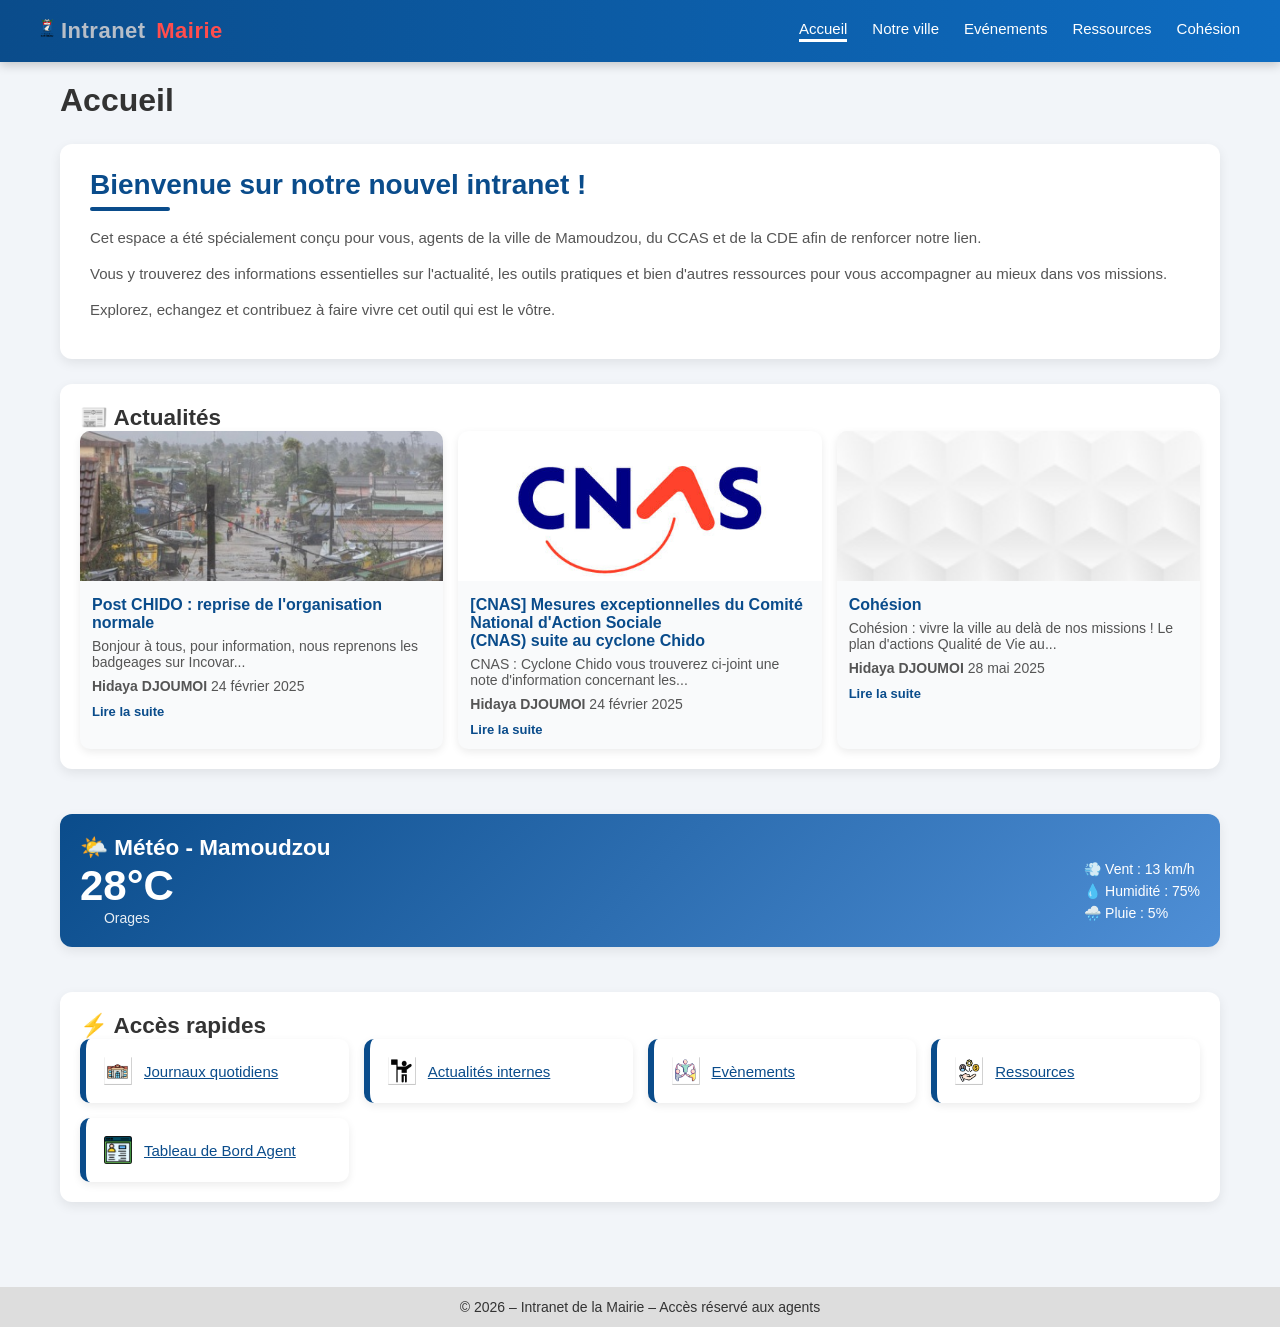
<file: FrontOffice/index.html>
<!DOCTYPE html>
<html lang="fr">
<head>
    <meta charset="UTF-8">
    <meta name="viewport" content="width=device-width, initial-scale=1.0">
    <title>Intranet - Accueil</title>
    <link rel="stylesheet" href="../CSS/style.css">
</head>
<body>
    <header class="header">
        <a class="logo" href="index.html">
            <img src="../Images/Logo.png" alt="Logo Mairie">
            <span class="logo-white">Intranet </span><span class="logo-red">Mairie</span>
        </a>

            <nav class="nav">
                <a class="active"   href="index.html">Accueil</a>
                <a href="city.html">Notre ville</a>
                <a href="events.html">Evénements</a>
                <a href="ressources.html">Ressources</a>
                <a href="cohesion.html">Cohésion</a>
            </nav>
    </header>


<!-- CONTENU PRINCIPAL -->
    <main class="container">
        <h1>Accueil</h1>
        <div class="intro">
            <h1>Bienvenue sur notre nouvel intranet !</h1>
            <p>Cet espace a été spécialement conçu pour vous, agents de la ville de Mamoudzou, du CCAS et de la CDE afin de renforcer notre lien.</p>
            <p>Vous y trouverez des informations essentielles sur l'actualité, les outils pratiques et bien d'autres ressources pour vous accompagner au mieux dans vos missions. </p>
            <p>Explorez, echangez et contribuez à faire vivre cet outil qui est le vôtre.</p>
        </div>



        <section class="dashboard">

            <div class="card">
    <h2>📰 Actualités</h2>

    <div class="news-grid">

        <div class="news-card">
            <img src="../Images/CHIDO.jpg" alt="CHIDO" class="amenagement">
            <div class="news-content">
                <h3>Post CHIDO : reprise de l'organisation normale</h3>
                <p>Bonjour à tous, pour information, nous reprenons les badgeages sur Incovar...</p>
                <p><strong>Hidaya DJOUMOI</strong> 24 février 2025</p>
                <a href="">Lire la suite</a>
            </div>
        </div>

        <div class="news-card">
            <img src="../Images/CNAS.jpg" alt="CNAS" class="CentreSocial">
            <div class="news-content">
                <h3>[CNAS] Mesures exceptionnelles du Comité National d'Action Sociale <br>
                (CNAS) suite au cyclone Chido</h3>
                <p>CNAS : Cyclone Chido vous trouverez ci-joint une note d'information concernant les...</p>
                <p><strong>Hidaya DJOUMOI</strong> 24 février 2025</p>
                <a href="">Lire la suite</a>
            </div>
        </div>

        <div class="news-card">
            <img src="../Images/cohésion.jpg" alt="Cohésion" class="Forum">
            <div class="news-content">
                <h3>Cohésion</h3>
                <p>Cohésion : vivre la ville au delà de nos missions ! Le plan d'actions Qualité de Vie au...</p>
                <p><strong>Hidaya DJOUMOI</strong>   28 mai 2025</p>
                <a href="">Lire la suite</a>
            </div>
        </div>

    </div>
</div>


            <div class="card weather">
    <h2>🌤️ Météo - Mamoudzou</h2>

    <div class="weather-box">
        <div class="weather-left">
            <div class="temp">28°C</div>
            <div class="desc">Orages</div>
        </div>

        <div class="weather-right">
            <p>💨 Vent : 13 km/h</p>
            <p>💧 Humidité : 75%</p>
            <p>🌧️ Pluie : 5%</p>
        </div>
    </div>
</div>


            <!-- Accès rapides -->
            <div class="card">
                <h2>⚡ Accès rapides</h2>
                <div class="quick-links">
                    <a href="info_jour.html" class="quick-item">
                        <img src="../Images/Journaux.jpg" class="icon">
                        <span>Journaux quotidiens</span>
                    </a>
                    <a href="guide_arrivant.html" class="quick-item">
                        <img src="../Images/Actualités.jpg" class="icon">
                        <span>Actualités internes</span>
                    </a>
                    <a href="events.html" class="quick-item">
                        <img src="../Images/évènements.jpg" class="icon">
                        <span>Evènements</span>
                    </a>
                    <a href="ressources.html" class="quick-item">
                        <img src="../Images/Ressources.jpg" class="icon">
                        <span>Ressources</span>
                    </a>
                    <a href="tableau_bord.html" class="quick-item">
                        <img src="../Images/TableauDeBord.jpg" class="icon">
                        <span>Tableau de Bord Agent</span>
                    </a>
                </div>
            </div>

        </section>
    </main>

    <!-- FOOTER -->
    <footer class="footer">
        © 2026 – Intranet de la Mairie – Accès réservé aux agents
    </footer>

</body>
</html>
</file>
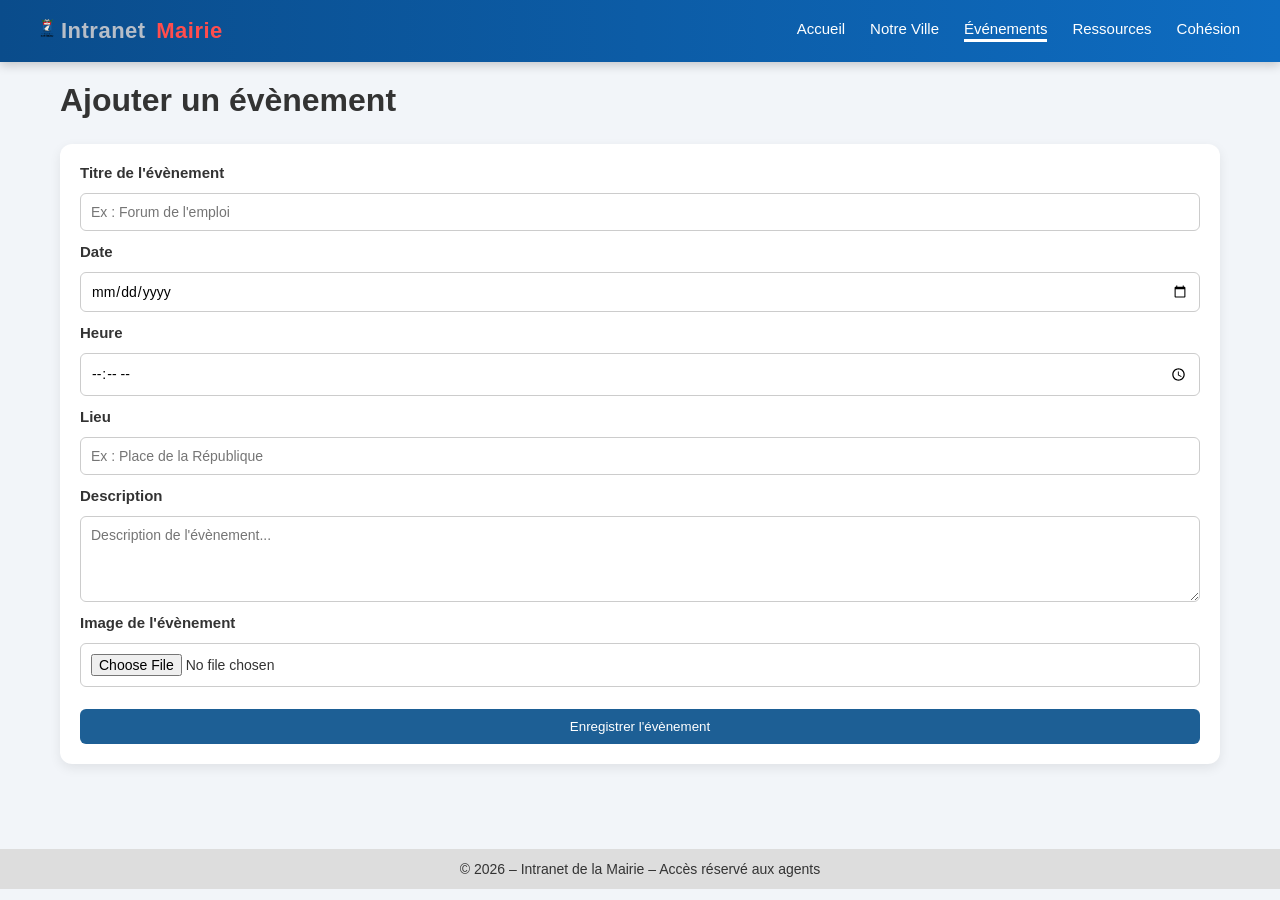
<file: FrontOffice/ajout_events.html>
<!DOCTYPE html>
<html lang="fr">
<head>
    <meta charset="UTF-8">
    <title>Intranet Mairie - Événements</title>
    <link rel="stylesheet" href="../CSS/style.css">
</head>
<body>

    <!-- HEADER -->
    <header class="header">
        <a class="logo" href="index.html">
            <img src="../Images/Logo.png" alt="Logo Mairie">
            <span class="logo-white">Intranet </span><span class="logo-red">Mairie</span>
        </a>
        <nav class="nav">
            <a href="index.html">Accueil</a>
            <a href="city.html">Notre Ville</a>
            <a class="active" href="events.html">Événements</a>
            <a href="ressources.html">Ressources</a>
            <a href="cohesion.html">Cohésion</a>
        </nav>
    </header>

<main class="container">

    <h1>Ajouter un évènement</h1>

    <div class="card">

        <form>

            <label>Titre de l'évènement</label>
            <input type="text" placeholder="Ex : Forum de l'emploi">

            <label>Date</label>
            <input type="date">

            <label>Heure</label>
            <input type="time">

            <label>Lieu</label>
            <input type="text" placeholder="Ex : Place de la République">

            <label>Description</label>
            <textarea rows="4" placeholder="Description de l'évènement..."></textarea>

            <label>Image de l'évènement</label>
            <input type="file">

            <button type="submit" class="btn-outline">
                Enregistrer l'évènement
            </button>

        </form>

    </div>

</main>

    <!-- FOOTER -->
    <footer class="footer">
        © 2026 – Intranet de la Mairie – Accès réservé aux agents
    </footer>

</body>
</html>
</file>
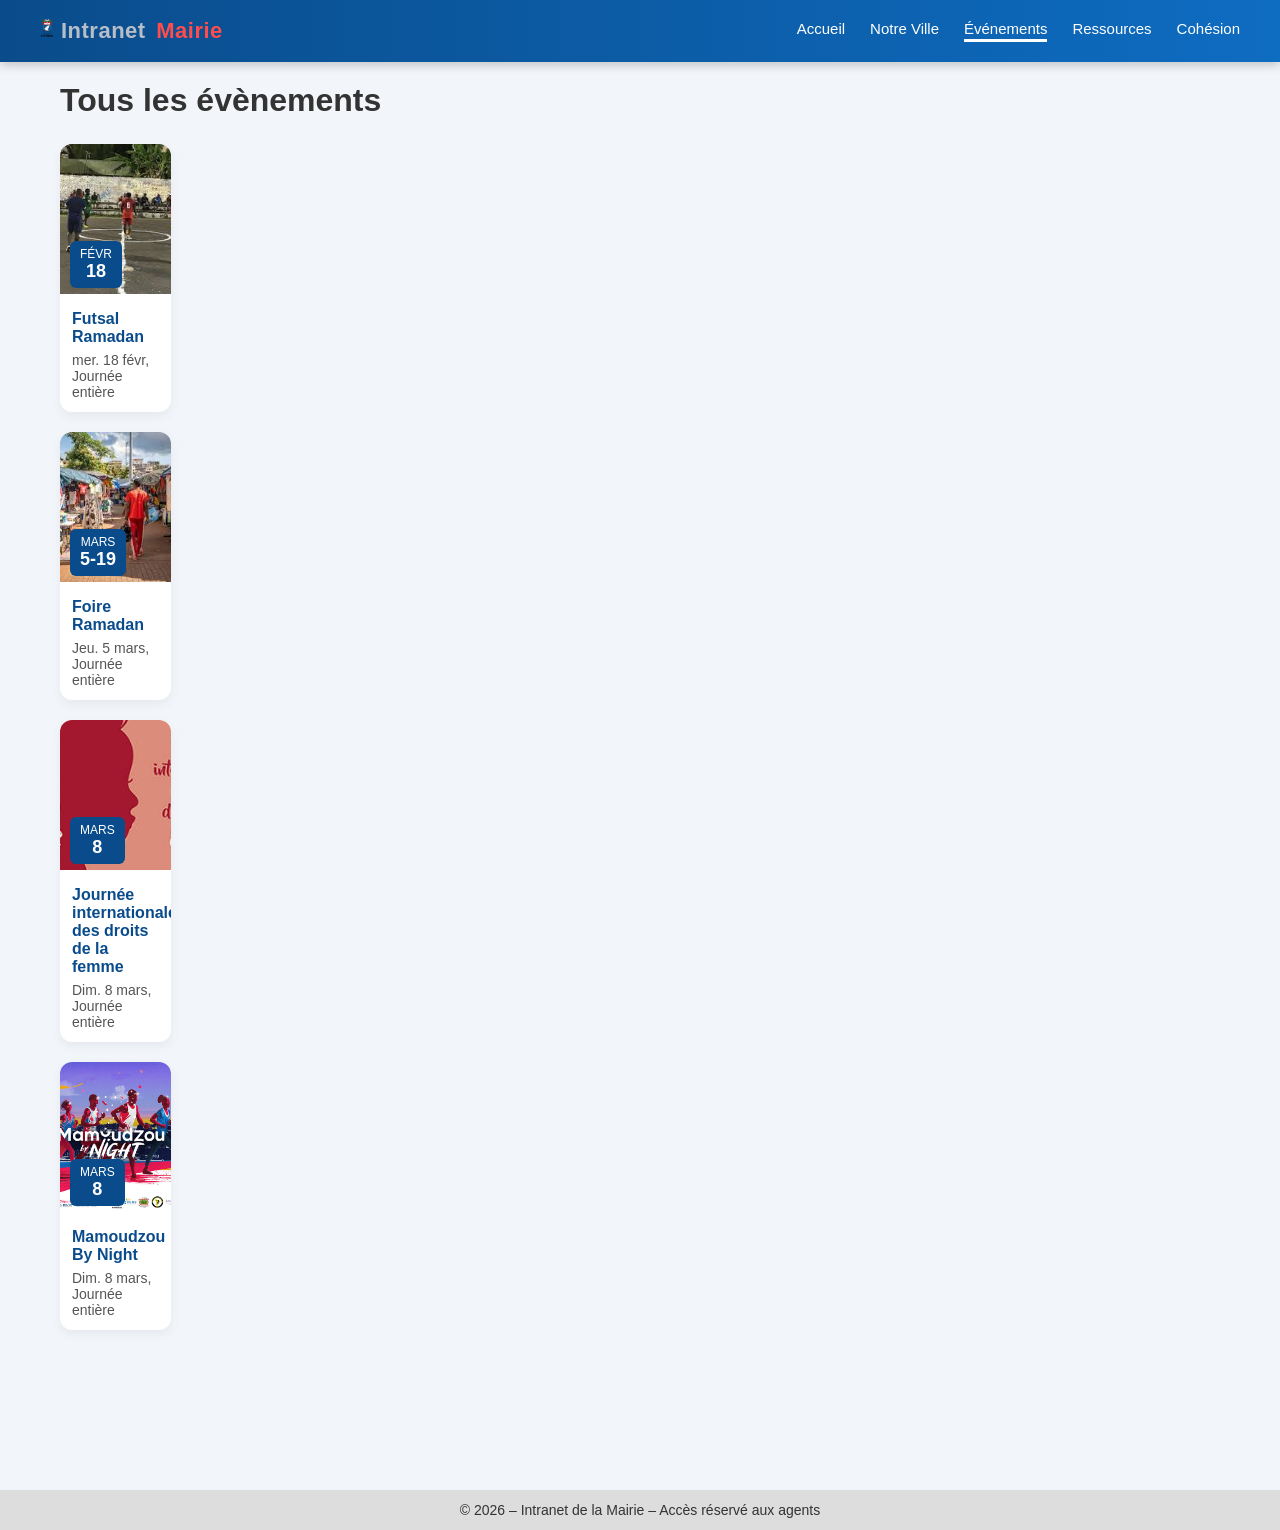
<file: FrontOffice/all_events.html>
<!DOCTYPE html>
<html lang="fr">
<head>
    <meta charset="UTF-8">
    <title>Intranet Mairie - Événements</title>
    <link rel="stylesheet" href="../CSS/style.css">
</head>
<body>

    <!-- HEADER -->
    <header class="header">
        <a class="logo" href="index.html">
            <img src="../Images/Logo.png" alt="Logo Mairie">
            <span class="logo-white">Intranet </span><span class="logo-red">Mairie</span>
        </a>
        <nav class="nav">
            <a href="index.html">Accueil</a>
            <a href="city.html">Notre Ville</a>
            <a class="active" href="events.html">Événements</a>
            <a href="ressources.html">Ressources</a>
            <a href="cohesion.html">Cohésion</a>
        </nav>
    </header>

    <main class="container">

<h1>Tous les évènements</h1>

<div class="events-grid">
    <!-- Grille -->
    <div class="events-grid">

        <!-- Carte 1 -->
        <div class="event-card">
            <div class="event-img">
                <img src="../Images/futsal.jpg" alt="Futsal">
                <div class="event-date">
                    <span>FÉVR</span>
                    <strong>18</strong>
                </div>
            </div>

            <div class="event-info">
                <h3>Futsal Ramadan</h3>
                <p>mer. 18 févr, Journée entière</p>
            </div>
        </div>

        <!-- Carte 2 -->
        <div class="event-card">
            <div class="event-img">
                <img src="../Images/Foire.jpg" alt="Foire">
                <div class="event-date">
                    <span>MARS</span>
                    <strong>5-19</strong>
                </div>
            </div>

            <div class="event-info">
                <h3>Foire Ramadan</h3>
                <p>Jeu. 5 mars, Journée entière</p>
            </div>
        </div>

        <!-- Carte 3 -->
        <div class="event-card">
            <div class="event-img">
                <img src="../Images/Women.jpg" alt="Women">
                <div class="event-date">
                    <span>MARS</span>
                    <strong>8</strong>
                </div>
            </div>

            <div class="event-info">
                <h3>Journée internationale des droits de la femme</h3>
                <p>Dim. 8 mars, Journée entière</p>
            </div>
        </div>

        <!-- Carte 4 -->
        <div class="event-card">
            <div class="event-img">
                <img src="../Images/Mamoudzounight.jpg" alt="Mamoudzou">
                <div class="event-date">
                    <span>MARS</span>
                    <strong>8</strong>
                </div>
            </div>

            <div class="event-info">
                <h3>Mamoudzou By Night</h3>
                <p>Dim. 8 mars, Journée entière</p>
            </div>
        </div>

    </div>
    
</div>

</main>

    <!-- FOOTER -->
    <footer class="footer">
        © 2026 – Intranet de la Mairie – Accès réservé aux agents
    </footer>

</body>
</html>
</file>
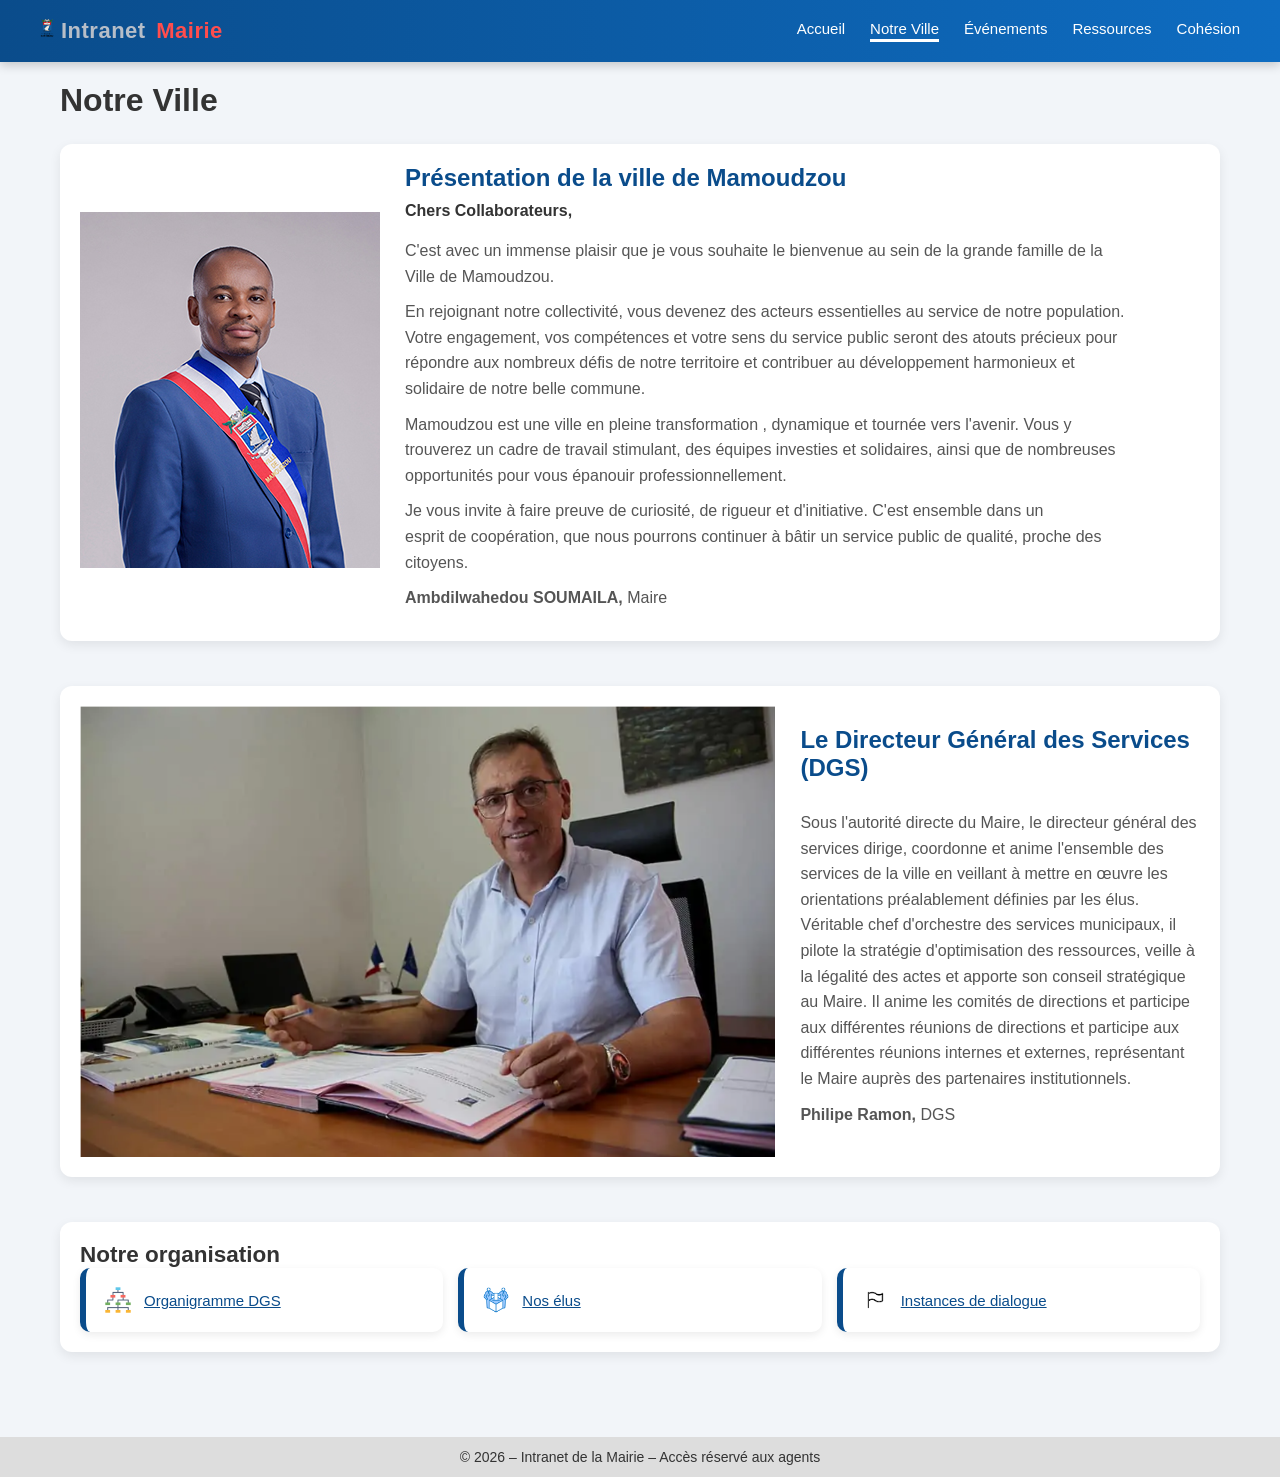
<file: FrontOffice/city.html>
<!DOCTYPE html>
<html lang="fr">
<head>
    <meta charset="UTF-8">
    <title>Intranet Mairie - Notre Ville</title>
    <link rel="stylesheet" href="../CSS/style.css">
</head>
<body>

    <!-- HEADER -->
    <header class="header">
        <a class="logo" href="index.html">
            <img src="../Images/Logo.png" alt="Logo Mairie">
            <span class="logo-white">Intranet </span><span class="logo-red">Mairie</span>
        </a>

        <nav class="nav">
            <a href="index.html">Accueil</a>
            <a class="active" href="city.html">Notre Ville</a>
            <a href="events.html">Événements</a>
            <a href="ressources.html">Ressources</a>
            <a href="cohesion.html">Cohésion</a>
        </nav>
    </header>

    <!-- CONTENU -->
    <main class="container">
        <h1>Notre Ville</h1>

        <section class="dashboard">

            <div class="bloc-horizontal">
                <a href="../Images/Maire.jpg" target="_blank">
                    <img src="../Images/Maire.jpg" alt="Le Maire" class="Maire">
                </a>

                <div class="bloc-texte">
                    <h2>Présentation de la ville de Mamoudzou</h2>
                    <h4>Chers Collaborateurs,</h4>
                    <br>
                    <p>C'est avec un immense plaisir que je vous souhaite le bienvenue au sein de la grande famille de la Ville de Mamoudzou.</p>
                    <p>En rejoignant notre collectivité, vous devenez des acteurs essentielles au service de notre population. <br> 
                     Votre engagement, vos compétences et votre sens du service public seront des atouts précieux pour <br> répondre aux 
                     nombreux défis de notre territoire et contribuer au développement harmonieux et solidaire de notre belle commune.
                    </p>
                    <p>
                        Mamoudzou est une ville en pleine transformation , dynamique et tournée vers l'avenir. Vous y <br>
                        trouverez un cadre de travail stimulant, des équipes investies et solidaires, ainsi que de nombreuses <br>
                        opportunités pour vous épanouir professionnellement.
                    </p>
                    <p>
                        Je vous invite à faire preuve de curiosité, de rigueur et d'initiative. C'est ensemble dans un <br>
                        esprit de coopération, que nous pourrons continuer à bâtir un service public de qualité, proche des citoyens.
                    </p>
                    <p><strong>Ambdilwahedou SOUMAILA,</strong> Maire</p>
                </div>
            </div>

                  <!-- Présentation -->
            <div class="bloc-horizontal">
                <a href="../Images/DGS.jpg" target="_blank">
                    <img src="../Images/DGS.jpg" alt="DGS" class="DGS">
                </a>

                <div class="bloc-texte">
                <h2>Le Directeur Général des Services (DGS)</h2><br>
                <p>Sous l'autorité directe du Maire, le directeur général des services
                dirige, coordonne et anime l'ensemble des services de la ville en
                veillant à mettre en œuvre les orientations préalablement définies 
                par les élus. Véritable chef d'orchestre des services municipaux, il 
                pilote la stratégie d'optimisation des ressources, veille à la légalité 
                des actes et apporte son conseil stratégique au Maire. Il anime les 
                comités de directions et participe aux différentes réunions de
                directions et participe aux différentes réunions internes et externes,
                représentant le Maire auprès des partenaires institutionnels.</p>

                <p><strong>Philipe Ramon, </strong> DGS</p>
                </div>
            </div>

            <div class="card">
            <h2>Notre organisation</h2>
                <div class="quick-links">
                    <a href="../Images/Organigramme.jpg" class="quick-item">
                        <img src="../Images/Organigramme_icone.jpg" class="icon">
                        <span>Organigramme DGS</span>
                    </a>
                    <a href="https://www.mamoudzou.yt/ma-ville/vie-municipale/vos-elus/le-conseil-municipal/#gallery-id-63797" class="quick-item">
                        <img src="../Images/Nos-élus.jpg" class="icon">
                        <span>Nos élus</span>
                    </a>
                    <a href="guide_arrivant.html" class="quick-item">
                        <img src="../Images/Instance.jpg" class="icon">
                        <span>Instances de dialogue</span>
                    </a>
                </div>

            </div>

        </section>
    </main>

    <!-- FOOTER -->
    <footer class="footer">
        © 2026 – Intranet de la Mairie – Accès réservé aux agents
    </footer>

</body>
</html>
</file>
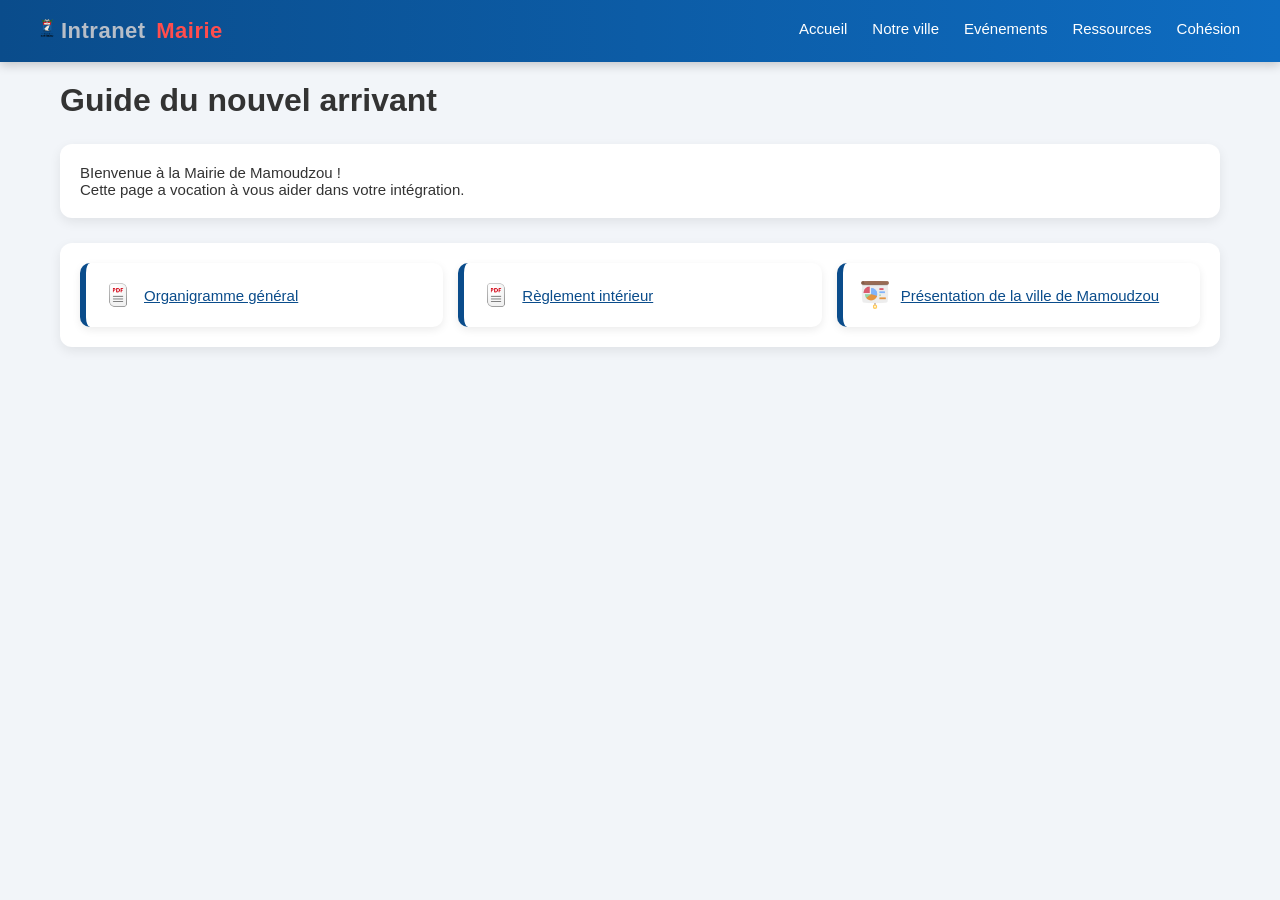
<file: FrontOffice/guide_arrivant.html>
<!DOCTYPE html>
<html lang="fr">
<head>
    <meta charset="UTF-8">
    <meta name="viewport" content="width=device-width, initial-scale=1.0">
    <title>Guide du nouvel arrivant</title>
    <link rel="stylesheet" href="../CSS/style.css">
</head>
<body>
    <header class="header">
        <a class="logo" href="index.html">
            <img src="../Images/Logo.png" alt="Logo Mairie">
            <span class="logo-white">Intranet </span><span class="logo-red">Mairie</span>
        </a>

            <nav class="nav">
                <a href="index.html">Accueil</a>
                <a href="city.html">Notre ville</a>
                <a href="events.html">Evénements</a>
                <a href="ressources.html">Ressources</a>
                <a href="cohesion.html">Cohésion</a>
            </nav>
    </header>

    <main class="container">
        <h1>Guide du nouvel arrivant </h1>

        <div class="card">
            <p>BIenvenue à la Mairie de Mamoudzou !</p>
            <p>Cette page a vocation à vous aider dans votre intégration.</p>
        </div>

        <div class="card">
            <div class="quick-links">
                <a href="../Images/Organigrammegénéral.pdf" class="quick-item">
                        <img src="../Images/pdf.png" class="icon">
                        <span>Organigramme général</span>
                    </a>
                    <a href="" class="quick-item">
                        <img src="../Images/pdf.png" class="icon">
                        <span>Règlement intérieur</span>
                    </a>
                    <a href="city.html" class="quick-item">
                        <img src="../Images/PrésentationMDZ.png" class="icon">
                        <span>Présentation de la ville de Mamoudzou</span>
                    </a>
            </div>



        </div>












































    </main>
</file>
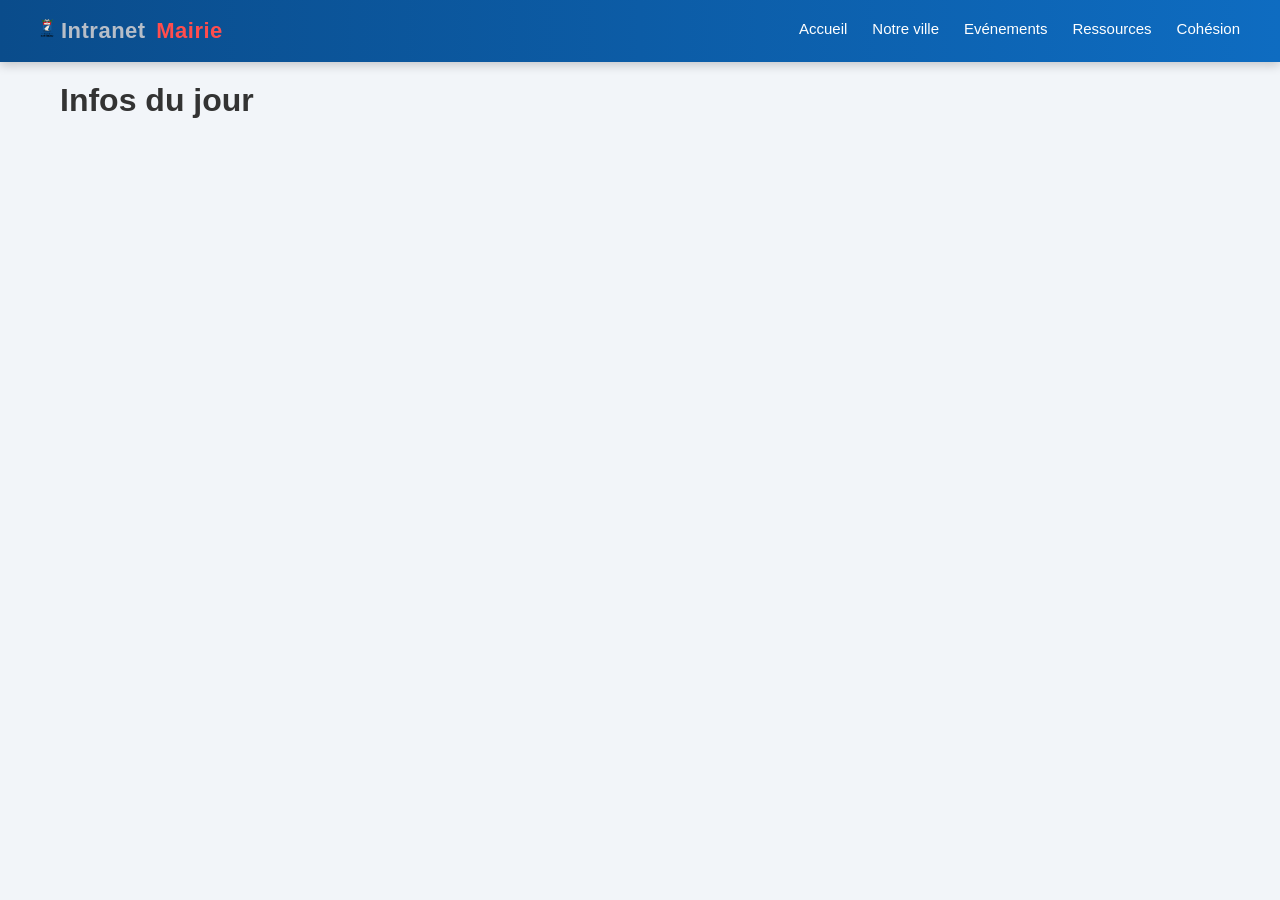
<file: FrontOffice/info_jour.html>
<!DOCTYPE html>
<html lang="fr">
<head>
    <meta charset="UTF-8">
    <meta name="viewport" content="width=device-width, initial-scale=1.0">
    <title>Infos du jour</title>
    <link rel="stylesheet" href="../CSS/style.css">
</head>
<body>
    <header class="header">
        <a class="logo" href="index.html">
            <img src="../Images/Logo.png" alt="Logo Mairie">
            <span class="logo-white">Intranet </span><span class="logo-red">Mairie</span>
        </a>

            <nav class="nav">
                <a href="index.html">Accueil</a>
                <a href="city.html">Notre ville</a>
                <a href="events.html">Evénements</a>
                <a href="ressources.html">Ressources</a>
                <a href="cohesion.html">Cohésion</a>
            </nav>
    </header>


    <main class="container">
        <h1>Infos du jour</h1>








    </main>
</file>
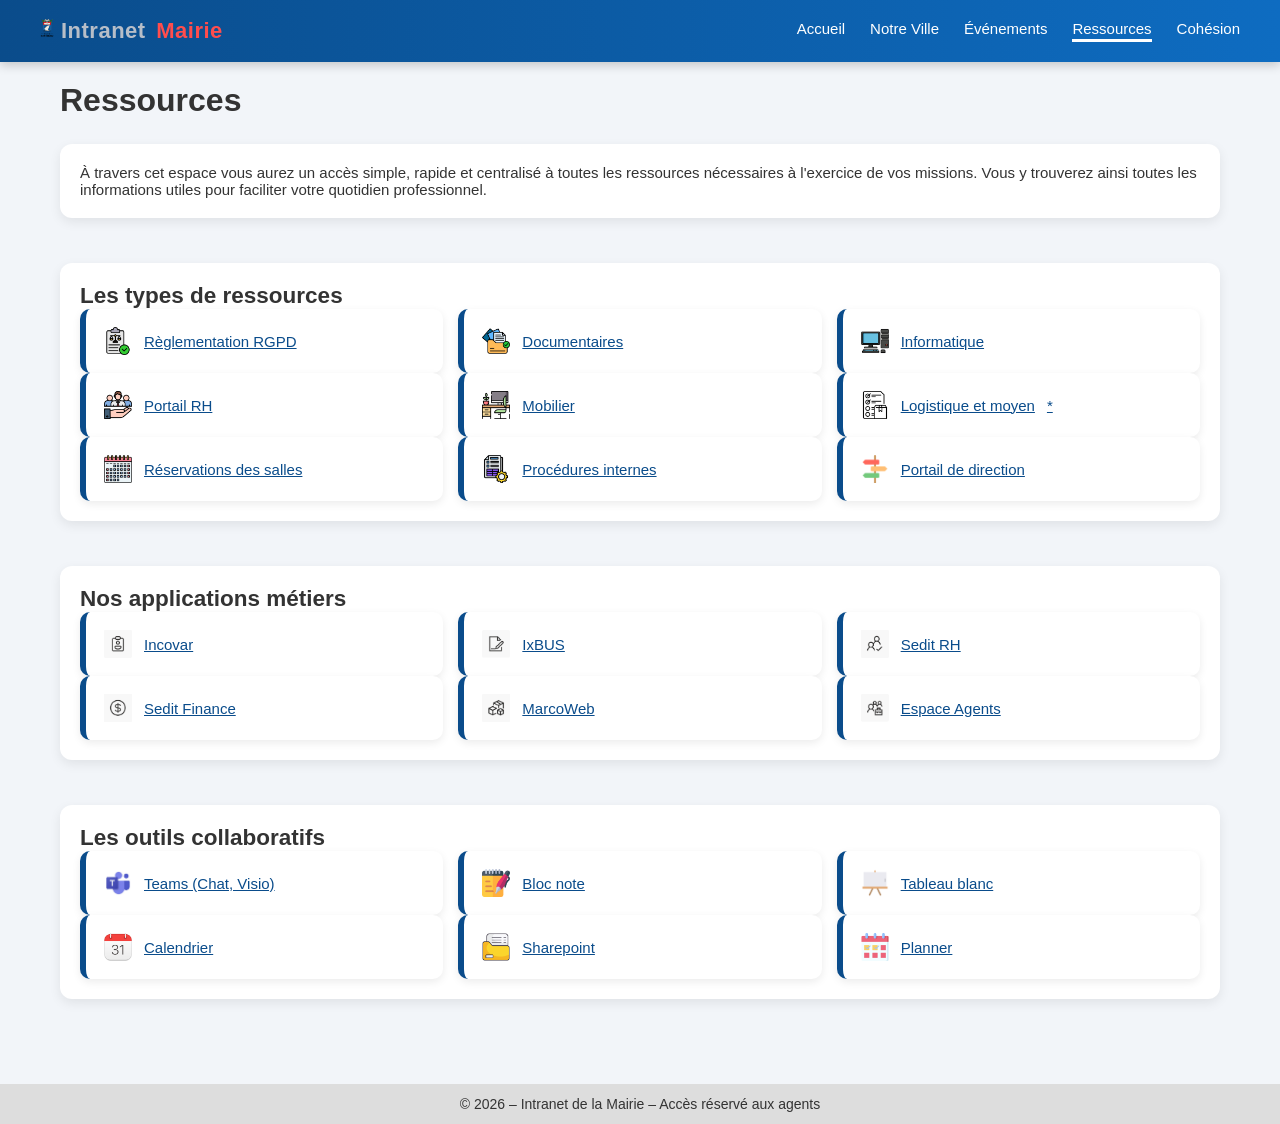
<file: FrontOffice/ressources.html>
<!DOCTYPE html>
<html lang="fr">
<head>
    <meta charset="UTF-8">
    <title>Intranet Mairie - Ressources</title>
    <link rel="stylesheet" href="../CSS/style.css">
</head>
<body>

    <!-- HEADER -->
    <header class="header">
        <a class="logo" href="index.html">
            <img src="../Images/Logo.png" alt="Logo Mairie">
            <span class="logo-white">Intranet </span><span class="logo-red">Mairie</span>
        </a>
        <nav class="nav">
            <a href="index.html">Accueil</a>
            <a href="city.html">Notre Ville</a>
            <a href="events.html">Événements</a>
            <a class="active" href="ressources.html">Ressources</a>
            <a href="cohesion.html">Cohésion</a>
        </nav>
    </header>

    <!-- CONTENU -->
    <main class="container">
        <h1>Ressources</h1>

        <section class="dashboard">

            <div class="card">
                <p>À travers cet espace vous aurez un accès simple, rapide et centralisé à toutes les
                ressources nécessaires à l'exercice de vos missions. Vous y trouverez ainsi toutes les <br>
                informations utiles pour faciliter votre quotidien professionnel.</p>
            </div>

                        <!-- Type ressources -->
            <div class="card">
                <h2>Les types de ressources</h2>
                <div class="quick-links">
                    <a href="" class="quick-item">
                        <img src="../Images/RGPD.jpg" class="icon">
                        <span>Règlementation RGPD</span>
                    </a>
                    <a href="" class="quick-item">
                        <img src="../Images/Documentation.jpg" class="icon">
                        <span>Documentaires</span>
                    </a>
                    <a href="" class="quick-item">
                        <img src="../Images/Info.jpg" class="icon">
                        <span>Informatique</span>
                    </a>
                </div>
                     <div class="quick-links">
                        <a href="" class="quick-item">
                            <img src="../Images/Portail.jpg" class="icon">
                            <span>Portail RH</span>
                        </a>
                        <a href="" class="quick-item">
                            <img src="../Images/Mobilier.jpg" class="icon">
                            <span>Mobilier</span>
                        </a>
                        <a href="" class="quick-item">
                            <img src="../Images/LOgistique.jpg" class="icon">
                            <span>Logistique et moyen</span>*
                        </a>
                     </div>
                        <div class="quick-links">
                            <a href="" class="quick-item">
                                <img src="../Images/Réservation.jpg" class="icon">
                                <span>Réservations des salles</span>
                            </a>
                            <a href="" class="quick-item">
                                <img src="../Images/procédures.jpg" class="icon">
                                <span>Procédures internes</span>
                            </a>
                            <a href="" class="quick-item">
                                <img src="../Images/Direction.jpg" class="icon">
                                <span>Portail de direction</span>
                            </a>
                        </div>
                
            </div>

            <div class="card">
                <h2>Nos applications métiers</h2>
                <div class="quick-links">
                    <a href="http://incovar/Incotec/Incovar/Login.aspx" class="quick-item">
                        <img src="../Images/Incovar.jpg.png" class="icon">
                        <span>Incovar</span>
                    </a>
                    <a href="https://demat.mamoudzou.yt/" class="quick-item">
                        <img src="../Images/IxBUs.jpg.png" class="icon">
                        <span>IxBUS</span>
                    </a>
                    <a href="https://rh.mamoudzou.yt/SeditGrhSMProd/Login.html" class="quick-item">
                        <img src="../Images/Sedit.png" class="icon">
                        <span>Sedit RH</span>
                    </a>
                </div>
                     <div class="quick-links">
                        <a href="https://finances.mamoudzou.yt/SeditGfSMProd/Login.html" class="quick-item">
                            <img src="../Images/SeditFinance.png" class="icon">
                            <span>Sedit Finance</span>
                        </a>
                        <a href="https://marco.agysoft.fr/idp/login" class="quick-item">
                            <img src="../Images/MarcoWeb.png" class="icon">
                            <span>MarcoWeb</span>
                        </a>
                        <a href="https://www.espace-citoyens.net/ville-mamoudzou/espace-agents/#/login" class="quick-item">
                            <img src="../Images/EspaceAgents.png" class="icon">
                            <span>Espace Agents</span>
                        </a>
                     </div>
            </div>

            <div class="card">
                <h2>Les outils collaboratifs</h2>
                <div class="quick-links">
                    <a href="https://teams.microsoft.com/v2/" class="quick-item">
                        <img src="../Images/Teams.jpg" class="icon">
                        <span>Teams (Chat, Visio)</span>
                    </a>
                    <a href="https://loop.cloud.microsoft/learn" class="quick-item">
                        <img src="../Images/Blocnotes.jpg" class="icon">
                        <span>Bloc note</span>
                    </a>
                    <a href="https://whiteboard.cloud.microsoft/" class="quick-item">
                        <img src="../Images/Tableau.jpg" class="icon">
                        <span>Tableau blanc</span>
                    </a>
                </div>
                    <div class="quick-links">
                        <a href="https://outlook.office.com/calendar/view/week" class="quick-item">
                            <img src="../Images/Calendrier.jpg" class="icon">
                            <span>Calendrier</span>
                        </a>
                        <a href="https://mamoudzouyt.sharepoint.com/" class="quick-item">
                            <img src="../Images/Sharepoint.jpg" class="icon">
                            <span>Sharepoint</span>
                        </a>
                        <a href="https://planner.cloud.microsoft/webui/" class="quick-item">
                            <img src="../Images/Planner.jpg" class="icon">
                            <span>Planner</span>
                        </a>
                    </div>
            </div>

        </section>
    </main>

    <!-- FOOTER -->
    <footer class="footer">
        © 2026 – Intranet de la Mairie – Accès réservé aux agents
    </footer>

</body>
</html>
</file>
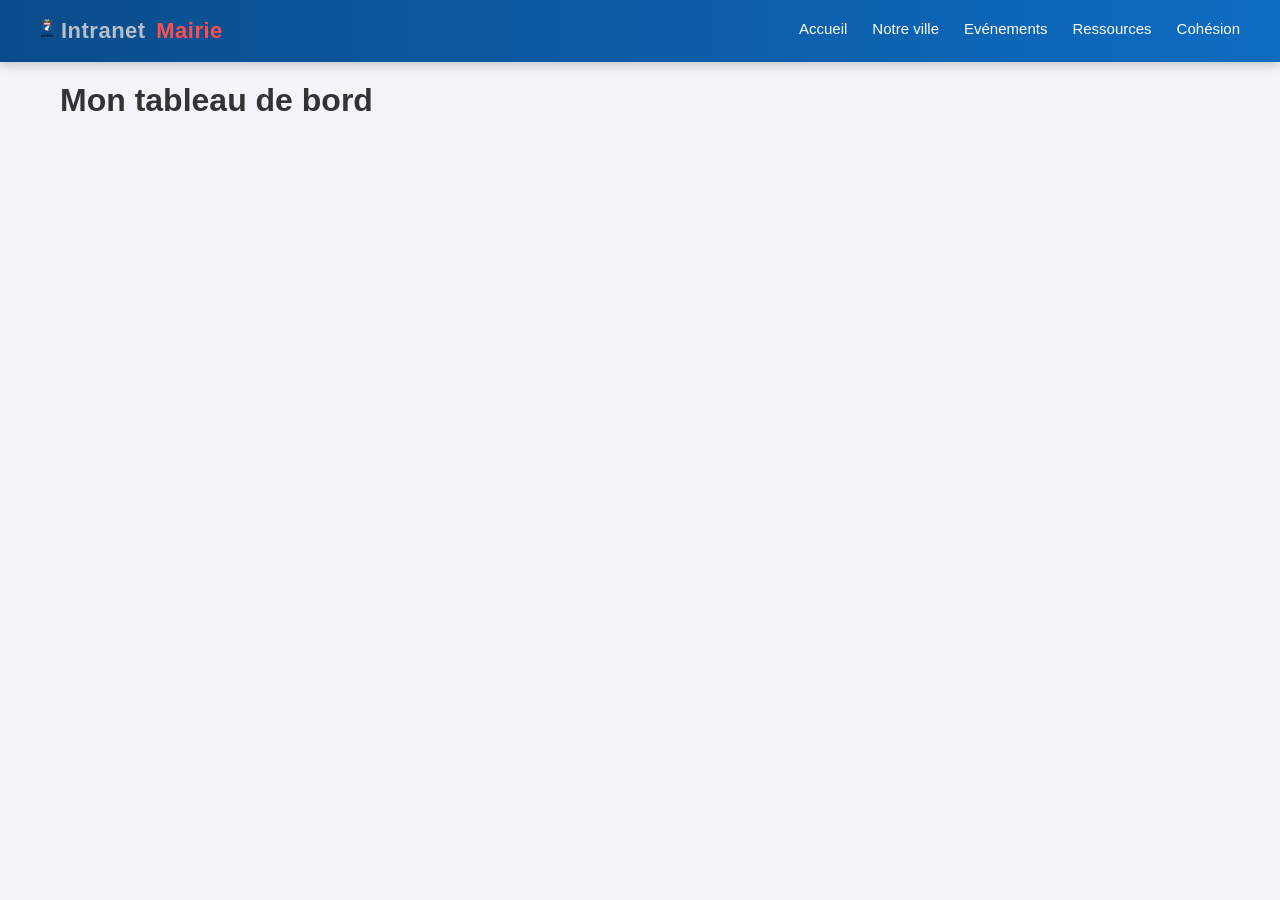
<file: FrontOffice/tableau_bord.html>
<!DOCTYPE html>
<html lang="fr">
<head>
    <meta charset="UTF-8">
    <meta name="viewport" content="width=device-width, initial-scale=1.0">
    <title>Tableau de Bord Agent</title>
    <link rel="stylesheet" href="../CSS/style.css">
</head>
<body>
    <header class="header">
        <a class="logo" href="index.html">
            <img src="../Images/Logo.png" alt="Logo Mairie">
            <span class="logo-white">Intranet </span><span class="logo-red">Mairie</span>
        </a>

            <nav class="nav">
                <a href="index.html">Accueil</a>
                <a href="city.html">Notre ville</a>
                <a href="events.html">Evénements</a>
                <a href="ressources.html">Ressources</a>
                <a href="cohesion.html">Cohésion</a>
            </nav>
    </header>


    <main class="container">
        <h1>Mon tableau de bord</h1>








    </main>
</file>
<file: CSS/style.css>
/* RESET */
* {
    margin: 0;
    padding: 0;
    box-sizing: border-box;
    font-family: Arial, sans-serif;
}

/* BODY */
body {
    background-color: #f4f6f8;
    color: #333;
    background: #f2f5f9;
}

/* HEADER MODERNE */

.header {
    background: linear-gradient(90deg, #0a4c8b, #0e6cc1);
    color: white;
    padding: 18px 40px;
    display: flex;
    justify-content: space-between;
    align-items: center;
    box-shadow: 0 3px 10px rgba(0,0,0,0.2);
    position: sticky;
    top: 0;
    z-index: 1000;
}

/* LOGO */
.logo {
    font-size: 22px;
    font-weight: bold;
    text-decoration: none;
    color: white;
    letter-spacing: 0.5px;
}
.logo img {
    height: 20px;
    width: auto;
}
.logo:hover {
    opacity: 0.85;
}
.logo-white {
    color: #b7bec8;   /* bleu clair */
}

.logo-red {
    color: #ff4d4d;   /* rouge */
    margin-left: 4px;
}

/* Petit effet pro */
.logo-blue,
.logo-red {
    font-weight: 700;
    letter-spacing: 0.5px;
}


/* NAV */
.nav {
    display: flex;
    gap: 25px;
}

.nav a {
    color: white;
    text-decoration: none;
    font-size: 15px;
    position: relative;
    padding-bottom: 5px;
    transition: color 0.3s ease;
}

/* Trait animé */
.nav a::after {
    content: "";
    position: absolute;
    width: 0%;
    height: 3px;
    left: 0;
    bottom: 0;
    background-color: white;
    transition: width 0.3s ease;
}

/* Hover + actif */
.nav a:hover::after,
.nav a.active::after {
    width: 100%;
}

.nav a:hover {
    color: #e0f2ff;
}

/* ================= RESPONSIVE ================= */

@media (max-width: 768px) {
    .nav {
        flex-direction: column;
        background-color: #0a4c8b;
        position: absolute;
        right: 0;
        top: 70px;
        width: 200px;
        padding: 15px;
        display: none;
    }
}

/* CONTENU */
.container {
    max-width: 1200px;
    margin: 0 auto;
    padding: 20px;
}

.container h1 {
    margin-bottom: 25px;
}

/* DASHBOARD */
.dashboard {
    display: grid;
    grid-template-columns: repeat(3, 1);
    gap: 20px;
}

/* CARTES */
.card {
    background-color: white;
    padding: 20px;
    border-radius: 12px;
    box-shadow: 0 4px 12px rgba(0,0,0,0.08);
    font-size: 15px;
    margin-bottom: 25px;
}

.card h1 {
    margin-bottom: 15px;
    color: #0a4c8b;
}

.card ul {
    margin-left: 20px;
    list-style: disc;
    margin-top: 10px;
}

.card ul li {
    margin-bottom: 8px;
    color: #444;
}
.card .btn {
    margin-top: 15px;
    display: inline-block;
}


/* ACCÈS RAPIDES */
.quick-links {
    display: grid;
    grid-template-columns: repeat(auto-fit, minmax(220px, 1fr));
    gap: 15px;
}

.quick-item {
    background: white;
    border-left: 6px solid #0a4c8b;
    color:#0a4c8b;
    padding: 18px;
    text-align: left;
    border-radius: 10px;
    box-shadow: 0 3px 8px rgba(0,0,0,0.08);
    transition: transform 0.2s, box-shadow 0.2s;
    display: flex;
    align-items: center;
    gap: 12px;
}
.quick-item img.icon {
    width: 28px;
    height: 28px;
}
.quick-item a {
    text-decoration: none;
    color: #0a4c8b;
    font-weight: bold;
}

.quick-item:hover {
    transform: translateY(-4px);
    box-shadow: 0 6px 15px rgba(0,0,0,0.15);
}

/* FOOTER */
.footer {
    margin-top: 40px;
    background-color: #ddd;
    text-align: center;
    padding: 12px;
    font-size: 14px;
}

/* BOUTON */
.btn {
    margin-top: 10px;
    padding: 10px 15px;
    background-color: #dde8f1;
    color: white;
    border: none;
    border-radius: 6px;
    cursor: pointer;
}
.btn-outline {
    margin-top: 10px;
    padding: 10px 15px;
    background-color: #1d5f95;
    color: white;
    border: none;
    border-radius: 6px;
    cursor: pointer;
}

.btn:hover {
    background-color: #c8d2dd;
}
@media (max-width: 768px) {
    .nav {
        flex-direction: column;
    }
}

/* INTRODUCTION */
.intro {
    background-color: white;
    padding: 25px 30px;
    border-radius: 12px;
    box-shadow: 0 4px 12px rgba(0,0,0,0.08);
    margin-bottom: 25px;
}

.intro h1 {
    color: #0a4c8b;
    margin-bottom: 15px;
    font-size: 28px;
}

.intro p {
    margin-bottom: 12px;
    line-height: 1.6;
    color: #555;
    font-size: 15px;
}
.intro h1::after {
    content: "";
    display: block;
    width: 80px;
    height: 4px;
    background-color: #0a4c8b;
    margin-top: 6px;
    border-radius: 2px;
}
/* METEO */
.weather {
    background: linear-gradient(135deg, #0a4c8b, #4f8fd6);
    color: white;
}

.weather h2 {
    color: white;
}

.weather-box {
    display: flex;
    justify-content: space-between;
    align-items: center;
}

.weather-left {
    text-align: center;
}

.temp {
    font-size: 42px;
    font-weight: bold;
}

.desc {
    font-size: 14px;
    opacity: 0.9;
}

.weather-right p {
    font-size: 14px;
    margin-bottom: 6px;
}
/* ACTUALITES */
.news-grid {
    display: grid;
    grid-template-columns: repeat(auto-fit, minmax(250px, 1fr));
    gap: 15px;
}

.news-card {
    background: #f9fafb;
    border-radius: 10px;
    overflow: hidden;
    box-shadow: 0 3px 8px rgba(0,0,0,0.08);
    transition: transform 0.2s;
}

.news-card:hover {
    transform: translateY(-4px);
}

.news-card img {
    width: 100%;
    height: 150px;
    object-fit: cover;
}

.news-content {
    padding: 12px;
}

.news-content h3 {
    font-size: 16px;
    color: #0a4c8b;
    margin-bottom: 6px;
}

.news-content p {
    font-size: 14px;
    color: #555;
    margin-bottom: 8px;
}

.news-content a {
    text-decoration: none;
    color: #0a4c8b;
    font-weight: bold;
    font-size: 13px;
}
.mairie {
  display: block;
  margin: auto;
  max-width: 50%;
  height: auto;
}
.DGS {
  display: block;
  margin: auto;
  max-width: 100%;
  height: auto;
}
.Organigramme {
  display: block;
  margin: auto;
  max-width: 50%;
  height: auto;
}


/* BLOC IMAGE GAUCHE - TEXTE DROITE */

.bloc-horizontal {
    display: flex;
    align-items: center;
    gap: 25px;
    background: white;
    padding: 20px;
    border-radius: 12px;
    box-shadow: 0 4px 12px rgba(0,0,0,0.08);
    margin-bottom: 25px;
}

.bloc-img {
    width: 35%;
    max-width: 350px;
    border-radius: 10px;
    object-fit: cover;
}

.bloc-texte {
    width: 65%;
}

.bloc-texte h2 {
    color: #0a4c8b;
    margin-bottom: 10px;
}

.bloc-texte p {
    line-height: 1.6;
    color: #555;
    margin-bottom: 10px;
}
/* ================= EVENEMENTS ================= */

.events-section {
    margin-top: 30px;
}

/* Titre */
.events-header {
    display: flex;
    justify-content: space-between;
    align-items: flex-start;
    margin-bottom: 20px;
}

.events-header h2 {
    color: #0a4c8b;
    margin-bottom: 10px;
}

.events-header a {
    text-decoration: none;
    color: #0a4c8b;
    font-weight: bold;
}

/* Grille */

.events-grid {
    display: grid;
    grid-template-columns: repeat(3, 1fr);
    grid-template-rows: repeat(5, auto);
    grid-auto-flow: column;
    gap: 20px;
}
.events-gride {
    display: grid;
    grid-template-columns: repeat(auto-fill, minmax(260px, 1fr));
    gap: 20px;
}

/* Carte */

.event-card {
    background: white;
    border-radius: 12px;
    overflow: hidden;
    box-shadow: 0 4px 10px rgba(91, 91, 91, 0.08);
    transition: transform 0.2s;
}

.event-card:hover {
    transform: translateY(-5px);
}

/* Image */

.event-img {
    position: relative;
}

.event-img img {
    width: 100%;
    height: 150px;
    object-fit: cover;
}

/* Date */

.event-date {
    position: absolute;
    bottom: 10px;
    left: 10px;
    background: #0a4c8b;
    color: white;
    padding: 6px 10px;
    border-radius: 6px;
    text-align: center;
    font-size: 12px;
}

.event-date strong {
    display: block;
    font-size: 18px;
}

/* Texte */

.event-info {
    padding: 12px;
}

.event-info h3 {
    font-size: 16px;
    color: #0a4c8b;
    margin-bottom: 6px;
}

.event-info p {
    font-size: 14px;
    color: #555;
}
/* ====== AJOUT EVENEMENT ====== */

.events-actions {
    display: flex;
    gap: 15px;
}

.add-event-btn {
    background: #0a4c8b;
    color: white;
    padding: 8px 14px;
    border-radius: 6px;
    text-decoration: none;
    font-size: 14px;
}

.add-event-btn:hover {
    background: #083b6d;
}

/* Formulaire */

.event-form {
    background: white;
    padding: 20px;
    border-radius: 12px;
    box-shadow: 0 4px 10px rgba(0,0,0,0.08);
    margin-bottom: 25px;
    max-width: 500px;
}

.event-form h3 {
    color: #0a4c8b;
    margin-bottom: 12px;
}

.event-form input,
.event-form textarea {
    width: 100%;
    padding: 10px;
    margin-bottom: 12px;
    border-radius: 6px;
    border: 1px solid #ccc;
}

.event-form textarea {
    resize: vertical;
    min-height: 80px;
}
/* FORMULAIRE */

form {
    display: flex;
    flex-direction: column;
    gap: 12px;
}

form label {
    font-weight: bold;
    color: #333;
}

form input,
form textarea {
    padding: 10px;
    border-radius: 6px;
    border: 1px solid #ccc;
    font-size: 14px;
}

form input:focus,
form textarea:focus {
    outline: none;
    border-color: #0a4c8b;
}
@media (max-width: 768px) {
    .events-grid {
        grid-template-columns: 1fr;
        grid-template-rows: auto;
        grid-auto-flow: row;
    }
}
.collage-container {
    display: flex;
    gap: 20px;
    align-items: stretch;
}

.collage-left,
.collage-right {
    width: 50%;
}

.collage-left img {
    width: 100%;
    height: 100%;
    object-fit: cover;
    border-radius: 15px;
    display: block;
}

/* 🔥 FIX IMPORTANT */
.collage-right {
    display: flex;
    flex-direction: column;
    justify-content: flex-start;
    gap: 12px;
}

.collage-right img {
    width: 100%;
    height: auto;
    object-fit: cover;
    border-radius: 15px;
    display: block;
}

/* EFFET GLOBAL IMAGES */
img {
    transition: transform 0.3s ease, box-shadow 0.3s ease;
    cursor: pointer;
}

img:hover {
    transform: scale(1.04);
    box-shadow: 0 8px 20px rgba(0,0,0,0.25);
}
.video-block {
    max-width: 800px;
    margin: 40px auto;
    background: #fff;
    padding: 15px;
    border-radius: 12px;
    box-shadow: 0 5px 15px rgba(0,0,0,0.15);
    margin-top: 20px;
}

.video-block video {
    width: 100%;
    border-radius: 12px;
}
</file>
